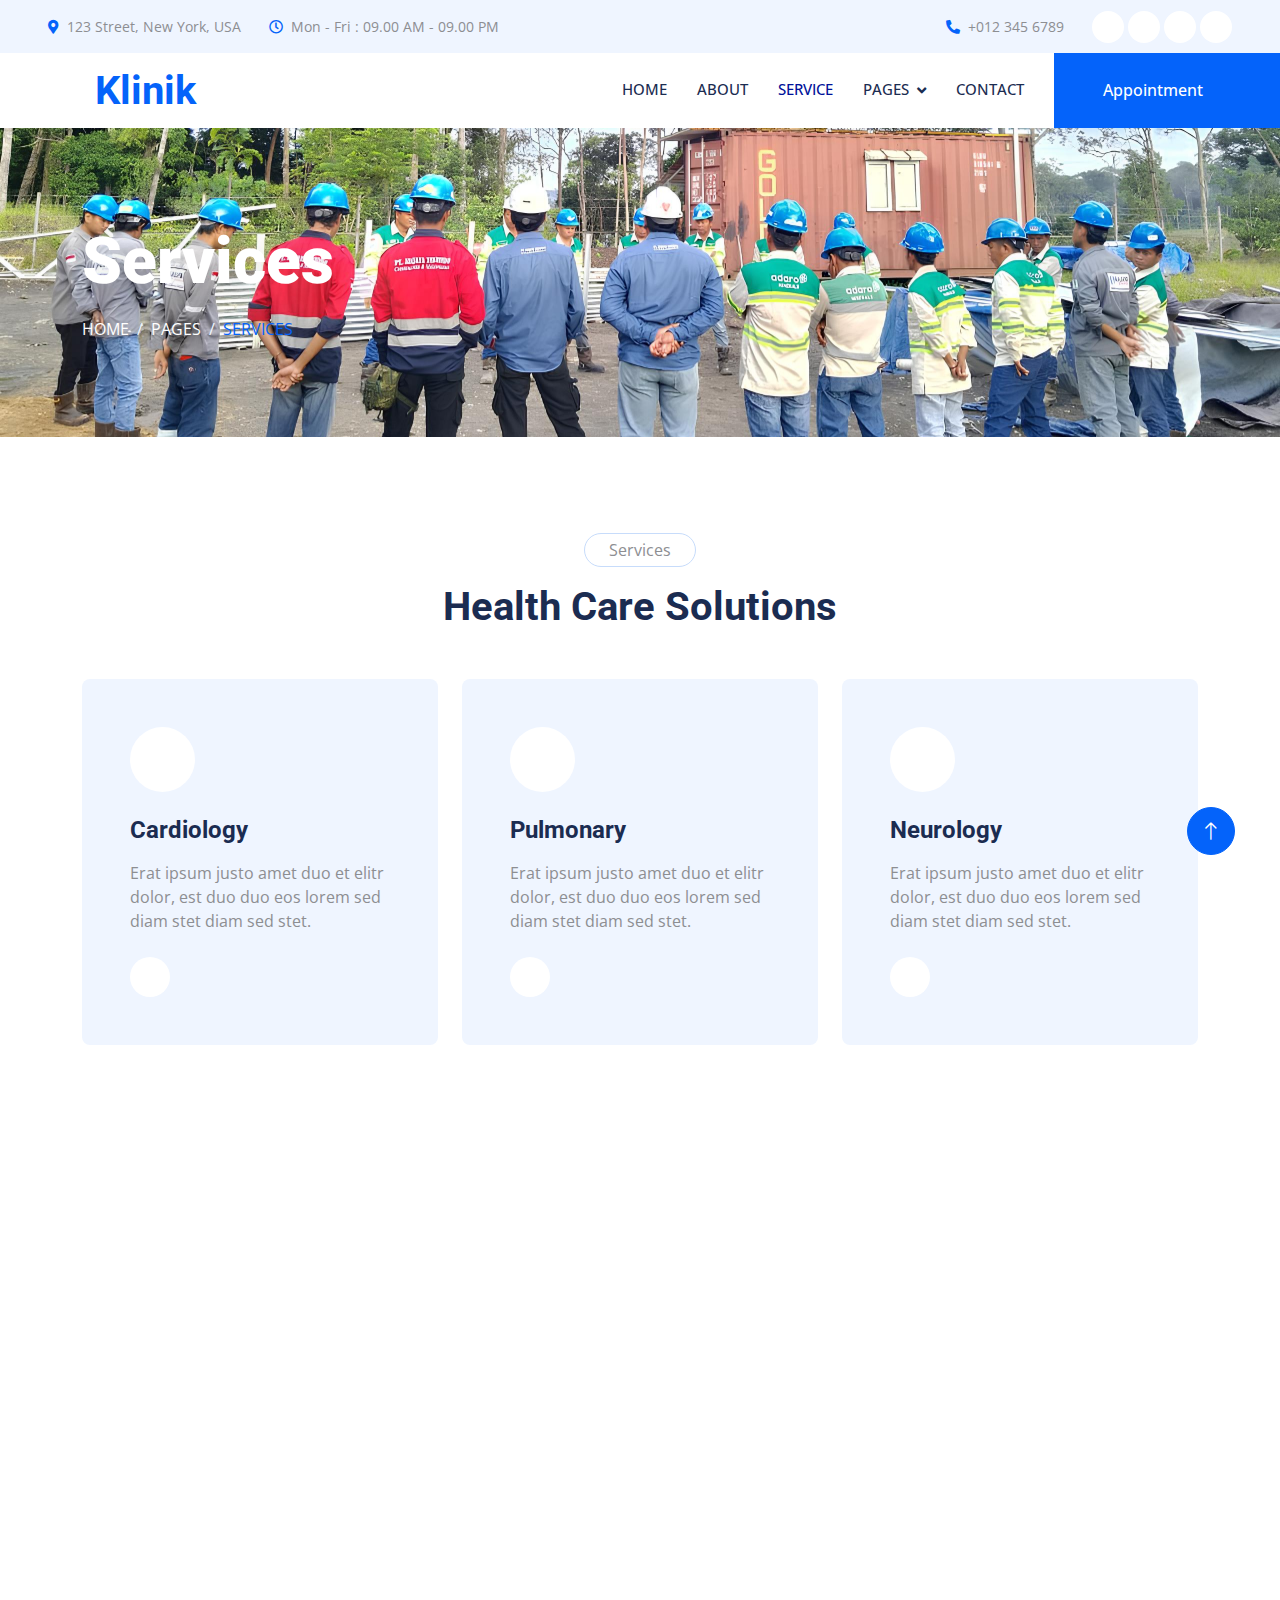
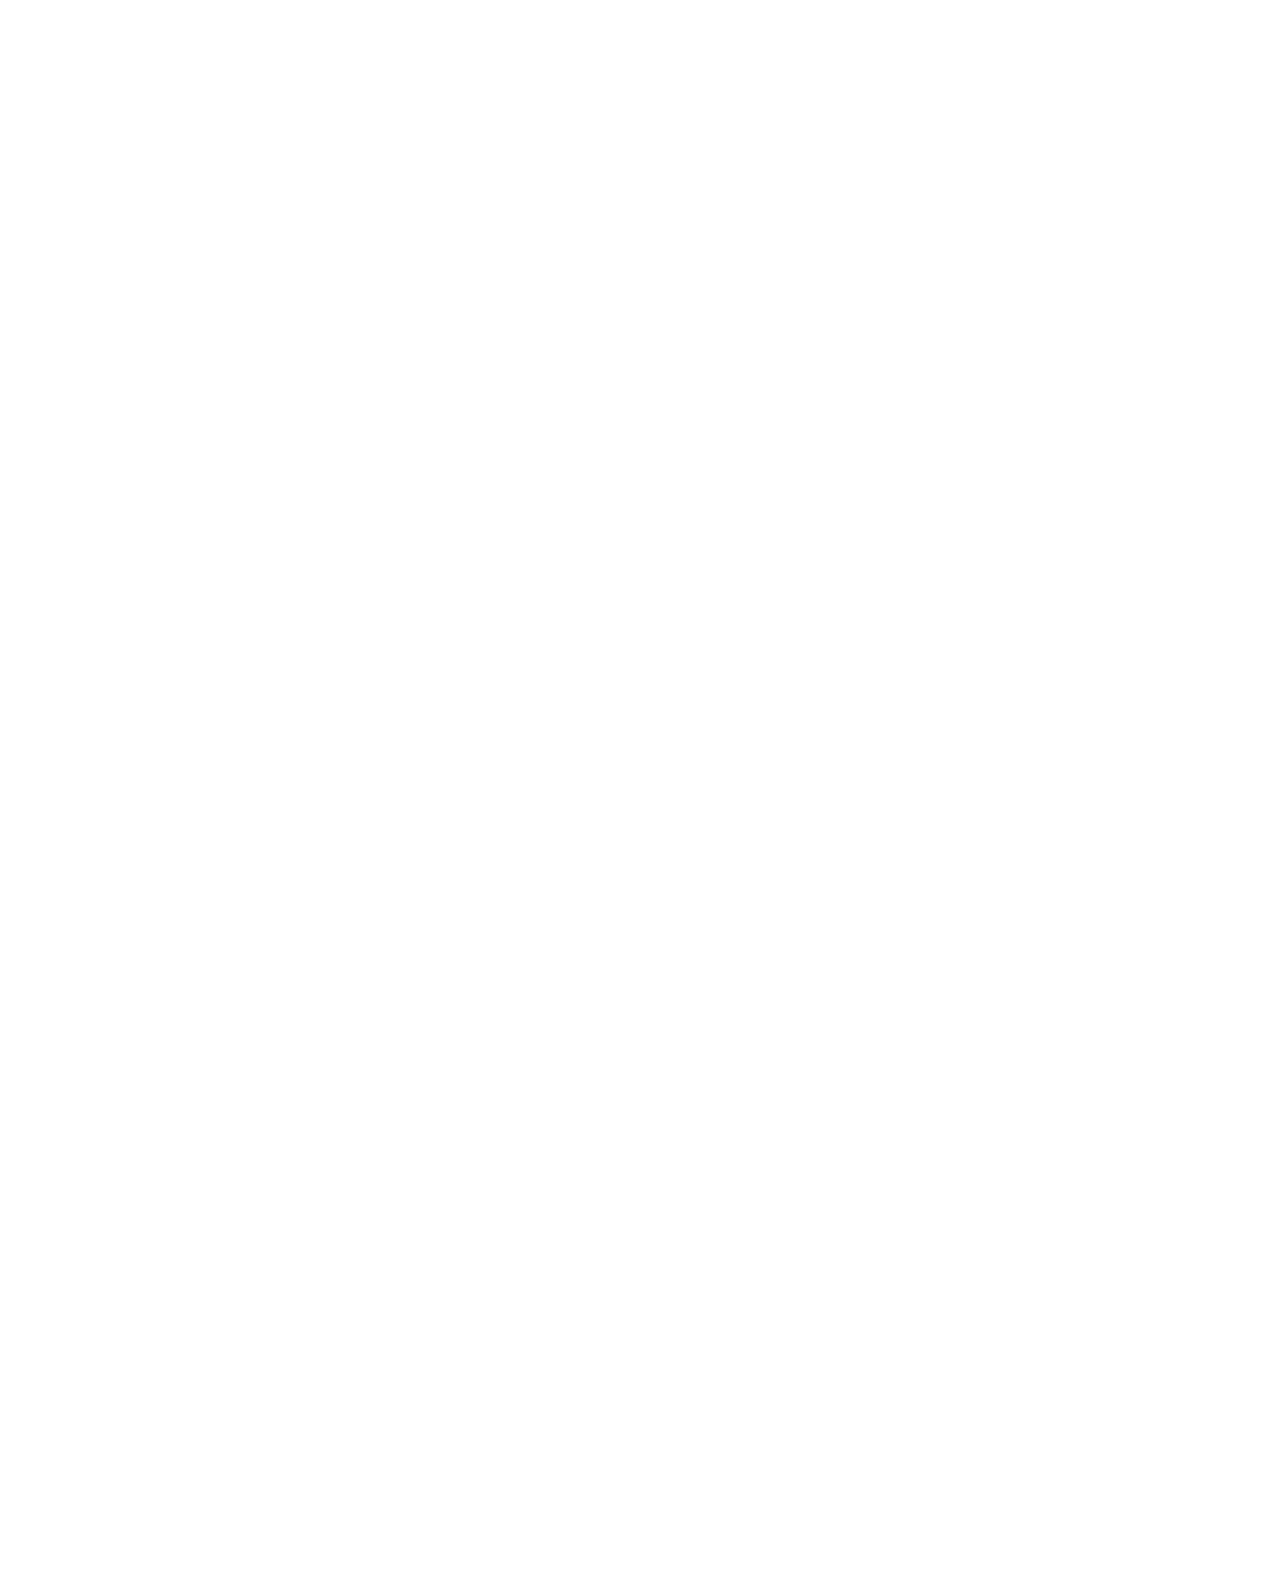
<file: service.html>
<!DOCTYPE html>
<html lang="en">

<head>
    <meta charset="utf-8">
    <title>Klinik - Clinic Website Template</title>
    <meta content="width=device-width, initial-scale=1.0" name="viewport">
    <meta content="" name="keywords">
    <meta content="" name="description">

    <!-- Favicon -->
    <link href="img/favicon.ico" rel="icon">

    <!-- Google Web Fonts -->
    <link rel="preconnect" href="https://fonts.googleapis.com">
    <link rel="preconnect" href="https://fonts.gstatic.com" crossorigin>
    <link href="https://fonts.googleapis.com/css2?family=Open+Sans:wght@400;500&family=Roboto:wght@500;700;900&display=swap" rel="stylesheet"> 

    <!-- Icon Font Stylesheet -->
    <link href="https://cdnjs.cloudflare.com/ajax/libs/font-awesome/5.10.0/css/all.min.css" rel="stylesheet">
    <link href="https://cdn.jsdelivr.net/npm/bootstrap-icons@1.4.1/font/bootstrap-icons.css" rel="stylesheet">

    <!-- Libraries Stylesheet -->
    <link href="lib/animate/animate.min.css" rel="stylesheet">
    <link href="lib/owlcarousel/assets/owl.carousel.min.css" rel="stylesheet">
    <link href="lib/tempusdominus/css/tempusdominus-bootstrap-4.min.css" rel="stylesheet" />

    <!-- Customized Bootstrap Stylesheet -->
    <link href="css/bootstrap.min.css" rel="stylesheet">

    <!-- Template Stylesheet -->
    <link href="css/style.css" rel="stylesheet">
</head>

<body>
    <!-- Spinner Start -->
    <div id="spinner" class="show bg-white position-fixed translate-middle w-100 vh-100 top-50 start-50 d-flex align-items-center justify-content-center">
        <div class="spinner-grow text-primary" style="width: 3rem; height: 3rem;" role="status">
            <span class="sr-only">Loading...</span>
        </div>
    </div>
    <!-- Spinner End -->


    <!-- Topbar Start -->
    <div class="container-fluid bg-light p-0 wow fadeIn" data-wow-delay="0.1s">
        <div class="row gx-0 d-none d-lg-flex">
            <div class="col-lg-7 px-5 text-start">
                <div class="h-100 d-inline-flex align-items-center py-3 me-4">
                    <small class="fa fa-map-marker-alt text-primary me-2"></small>
                    <small>123 Street, New York, USA</small>
                </div>
                <div class="h-100 d-inline-flex align-items-center py-3">
                    <small class="far fa-clock text-primary me-2"></small>
                    <small>Mon - Fri : 09.00 AM - 09.00 PM</small>
                </div>
            </div>
            <div class="col-lg-5 px-5 text-end">
                <div class="h-100 d-inline-flex align-items-center py-3 me-4">
                    <small class="fa fa-phone-alt text-primary me-2"></small>
                    <small>+012 345 6789</small>
                </div>
                <div class="h-100 d-inline-flex align-items-center">
                    <a class="btn btn-sm-square rounded-circle bg-white text-primary me-1" href=""><i class="fab fa-facebook-f"></i></a>
                    <a class="btn btn-sm-square rounded-circle bg-white text-primary me-1" href=""><i class="fab fa-twitter"></i></a>
                    <a class="btn btn-sm-square rounded-circle bg-white text-primary me-1" href=""><i class="fab fa-linkedin-in"></i></a>
                    <a class="btn btn-sm-square rounded-circle bg-white text-primary me-0" href=""><i class="fab fa-instagram"></i></a>
                </div>
            </div>
        </div>
    </div>
    <!-- Topbar End -->


    <!-- Navbar Start -->
    <nav class="navbar navbar-expand-lg bg-white navbar-light sticky-top p-0 wow fadeIn" data-wow-delay="0.1s">
        <a href="index.html" class="navbar-brand d-flex align-items-center px-4 px-lg-5">
            <h1 class="m-0 text-primary"><i class="far fa-hospital me-3"></i>Klinik</h1>
        </a>
        <button type="button" class="navbar-toggler me-4" data-bs-toggle="collapse" data-bs-target="#navbarCollapse">
            <span class="navbar-toggler-icon"></span>
        </button>
        <div class="collapse navbar-collapse" id="navbarCollapse">
            <div class="navbar-nav ms-auto p-4 p-lg-0">
                <a href="index.html" class="nav-item nav-link">Home</a>
                <a href="about.html" class="nav-item nav-link">About</a>
                <a href="service.html" class="nav-item nav-link active">Service</a>
                <div class="nav-item dropdown">
                    <a href="#" class="nav-link dropdown-toggle" data-bs-toggle="dropdown">Pages</a>
                    <div class="dropdown-menu rounded-0 rounded-bottom m-0">
                        <a href="feature.html" class="dropdown-item">Feature</a>
                        <a href="team.html" class="dropdown-item">Our Doctor</a>
                        <a href="appointment.html" class="dropdown-item">Appointment</a>
                        <a href="testimonial.html" class="dropdown-item">Testimonial</a>
                        <a href="404.html" class="dropdown-item">404 Page</a>
                    </div>
                </div>
                <a href="contact.html" class="nav-item nav-link">Contact</a>
            </div>
            <a href="" class="btn btn-primary rounded-0 py-4 px-lg-5 d-none d-lg-block">Appointment<i class="fa fa-arrow-right ms-3"></i></a>
        </div>
    </nav>
    <!-- Navbar End -->


    <!-- Page Header Start -->
    <div class="container-fluid page-header py-5 mb-5 wow fadeIn" data-wow-delay="0.1s">
        <div class="container py-5">
            <h1 class="display-3 text-white mb-3 animated slideInDown">Services</h1>
            <nav aria-label="breadcrumb animated slideInDown">
                <ol class="breadcrumb text-uppercase mb-0">
                    <li class="breadcrumb-item"><a class="text-white" href="#">Home</a></li>
                    <li class="breadcrumb-item"><a class="text-white" href="#">Pages</a></li>
                    <li class="breadcrumb-item text-primary active" aria-current="page">Services</li>
                </ol>
            </nav>
        </div>
    </div>
    <!-- Page Header End -->


    <!-- Service Start -->
    <div class="container-xxl py-5">
        <div class="container">
            <div class="text-center mx-auto mb-5 wow fadeInUp" data-wow-delay="0.1s" style="max-width: 600px;">
                <p class="d-inline-block border rounded-pill py-1 px-4">Services</p>
                <h1>Health Care Solutions</h1>
            </div>
            <div class="row g-4">
                <div class="col-lg-4 col-md-6 wow fadeInUp" data-wow-delay="0.1s">
                    <div class="service-item bg-light rounded h-100 p-5">
                        <div class="d-inline-flex align-items-center justify-content-center bg-white rounded-circle mb-4" style="width: 65px; height: 65px;">
                            <i class="fa fa-heartbeat text-primary fs-4"></i>
                        </div>
                        <h4 class="mb-3">Cardiology</h4>
                        <p class="mb-4">Erat ipsum justo amet duo et elitr dolor, est duo duo eos lorem sed diam stet diam sed stet.</p>
                        <a class="btn" href=""><i class="fa fa-plus text-primary me-3"></i>Read More</a>
                    </div>
                </div>
                <div class="col-lg-4 col-md-6 wow fadeInUp" data-wow-delay="0.3s">
                    <div class="service-item bg-light rounded h-100 p-5">
                        <div class="d-inline-flex align-items-center justify-content-center bg-white rounded-circle mb-4" style="width: 65px; height: 65px;">
                            <i class="fa fa-x-ray text-primary fs-4"></i>
                        </div>
                        <h4 class="mb-3">Pulmonary</h4>
                        <p class="mb-4">Erat ipsum justo amet duo et elitr dolor, est duo duo eos lorem sed diam stet diam sed stet.</p>
                        <a class="btn" href=""><i class="fa fa-plus text-primary me-3"></i>Read More</a>
                    </div>
                </div>
                <div class="col-lg-4 col-md-6 wow fadeInUp" data-wow-delay="0.5s">
                    <div class="service-item bg-light rounded h-100 p-5">
                        <div class="d-inline-flex align-items-center justify-content-center bg-white rounded-circle mb-4" style="width: 65px; height: 65px;">
                            <i class="fa fa-brain text-primary fs-4"></i>
                        </div>
                        <h4 class="mb-3">Neurology</h4>
                        <p class="mb-4">Erat ipsum justo amet duo et elitr dolor, est duo duo eos lorem sed diam stet diam sed stet.</p>
                        <a class="btn" href=""><i class="fa fa-plus text-primary me-3"></i>Read More</a>
                    </div>
                </div>
                <div class="col-lg-4 col-md-6 wow fadeInUp" data-wow-delay="0.1s">
                    <div class="service-item bg-light rounded h-100 p-5">
                        <div class="d-inline-flex align-items-center justify-content-center bg-white rounded-circle mb-4" style="width: 65px; height: 65px;">
                            <i class="fa fa-wheelchair text-primary fs-4"></i>
                        </div>
                        <h4 class="mb-3">Orthopedics</h4>
                        <p class="mb-4">Erat ipsum justo amet duo et elitr dolor, est duo duo eos lorem sed diam stet diam sed stet.</p>
                        <a class="btn" href=""><i class="fa fa-plus text-primary me-3"></i>Read More</a>
                    </div>
                </div>
                <div class="col-lg-4 col-md-6 wow fadeInUp" data-wow-delay="0.3s">
                    <div class="service-item bg-light rounded h-100 p-5">
                        <div class="d-inline-flex align-items-center justify-content-center bg-white rounded-circle mb-4" style="width: 65px; height: 65px;">
                            <i class="fa fa-tooth text-primary fs-4"></i>
                        </div>
                        <h4 class="mb-3">Dental Surgery</h4>
                        <p class="mb-4">Erat ipsum justo amet duo et elitr dolor, est duo duo eos lorem sed diam stet diam sed stet.</p>
                        <a class="btn" href=""><i class="fa fa-plus text-primary me-3"></i>Read More</a>
                    </div>
                </div>
                <div class="col-lg-4 col-md-6 wow fadeInUp" data-wow-delay="0.5s">
                    <div class="service-item bg-light rounded h-100 p-5">
                        <div class="d-inline-flex align-items-center justify-content-center bg-white rounded-circle mb-4" style="width: 65px; height: 65px;">
                            <i class="fa fa-vials text-primary fs-4"></i>
                        </div>
                        <h4 class="mb-3">Laboratory</h4>
                        <p class="mb-4">Erat ipsum justo amet duo et elitr dolor, est duo duo eos lorem sed diam stet diam sed stet.</p>
                        <a class="btn" href=""><i class="fa fa-plus text-primary me-3"></i>Read More</a>
                    </div>
                </div>
            </div>
        </div>
    </div>
    <!-- Service End -->


    <!-- Appointment Start -->
    <div class="container-xxl py-5">
        <div class="container">
            <div class="row g-5">
                <div class="col-lg-6 wow fadeInUp" data-wow-delay="0.1s">
                    <p class="d-inline-block border rounded-pill py-1 px-4">Appointment</p>
                    <h1 class="mb-4">Make An Appointment To Visit Our Doctor</h1>
                    <p class="mb-4">Tempor erat elitr rebum at clita. Diam dolor diam ipsum sit. Aliqu diam amet diam et eos. Clita erat ipsum et lorem et sit, sed stet lorem sit clita duo justo magna dolore erat amet</p>
                    <div class="bg-light rounded d-flex align-items-center p-5 mb-4">
                        <div class="d-flex flex-shrink-0 align-items-center justify-content-center rounded-circle bg-white" style="width: 55px; height: 55px;">
                            <i class="fa fa-phone-alt text-primary"></i>
                        </div>
                        <div class="ms-4">
                            <p class="mb-2">Call Us Now</p>
                            <h5 class="mb-0">+012 345 6789</h5>
                        </div>
                    </div>
                    <div class="bg-light rounded d-flex align-items-center p-5">
                        <div class="d-flex flex-shrink-0 align-items-center justify-content-center rounded-circle bg-white" style="width: 55px; height: 55px;">
                            <i class="fa fa-envelope-open text-primary"></i>
                        </div>
                        <div class="ms-4">
                            <p class="mb-2">Mail Us Now</p>
                            <h5 class="mb-0">info@example.com</h5>
                        </div>
                    </div>
                </div>
                <div class="col-lg-6 wow fadeInUp" data-wow-delay="0.5s">
                    <div class="bg-light rounded h-100 d-flex align-items-center p-5">
                        <form>
                            <div class="row g-3">
                                <div class="col-12 col-sm-6">
                                    <input type="text" class="form-control border-0" placeholder="Your Name" style="height: 55px;">
                                </div>
                                <div class="col-12 col-sm-6">
                                    <input type="email" class="form-control border-0" placeholder="Your Email" style="height: 55px;">
                                </div>
                                <div class="col-12 col-sm-6">
                                    <input type="text" class="form-control border-0" placeholder="Your Mobile" style="height: 55px;">
                                </div>
                                <div class="col-12 col-sm-6">
                                    <select class="form-select border-0" style="height: 55px;">
                                        <option selected>Choose Doctor</option>
                                        <option value="1">Doctor 1</option>
                                        <option value="2">Doctor 2</option>
                                        <option value="3">Doctor 3</option>
                                    </select>
                                </div>
                                <div class="col-12 col-sm-6">
                                    <div class="date" id="date" data-target-input="nearest">
                                        <input type="text"
                                            class="form-control border-0 datetimepicker-input"
                                            placeholder="Choose Date" data-target="#date" data-toggle="datetimepicker" style="height: 55px;">
                                    </div>
                                </div>
                                <div class="col-12 col-sm-6">
                                    <div class="time" id="time" data-target-input="nearest">
                                        <input type="text"
                                            class="form-control border-0 datetimepicker-input"
                                            placeholder="Choose Date" data-target="#time" data-toggle="datetimepicker" style="height: 55px;">
                                    </div>
                                </div>
                                <div class="col-12">
                                    <textarea class="form-control border-0" rows="5" placeholder="Describe your problem"></textarea>
                                </div>
                                <div class="col-12">
                                    <button class="btn btn-primary w-100 py-3" type="submit">Book Appointment</button>
                                </div>
                            </div>
                        </form>
                    </div>
                </div>
            </div>
        </div>
    </div>
    <!-- Appointment End -->


    <!-- Testimonial Start -->
    <div class="container-xxl py-5">
        <div class="container">
            <div class="text-center mx-auto mb-5 wow fadeInUp" data-wow-delay="0.1s" style="max-width: 600px;">
                <p class="d-inline-block border rounded-pill py-1 px-4">Testimonial</p>
                <h1>What Say Our Patients!</h1>
            </div>
            <div class="owl-carousel testimonial-carousel wow fadeInUp" data-wow-delay="0.1s">
                <div class="testimonial-item text-center">
                    <img class="img-fluid bg-light rounded-circle p-2 mx-auto mb-4" src="img/testimonial-1.jpg" style="width: 100px; height: 100px;">
                    <div class="testimonial-text rounded text-center p-4">
                        <p>Clita clita tempor justo dolor ipsum amet kasd amet duo justo duo duo labore sed sed. Magna ut diam sit et amet stet eos sed clita erat magna elitr erat sit sit erat at rebum justo sea clita.</p>
                        <h5 class="mb-1">Patient Name</h5>
                        <span class="fst-italic">Profession</span>
                    </div>
                </div>
                <div class="testimonial-item text-center">
                    <img class="img-fluid bg-light rounded-circle p-2 mx-auto mb-4" src="img/testimonial-2.jpg" style="width: 100px; height: 100px;">
                    <div class="testimonial-text rounded text-center p-4">
                        <p>Clita clita tempor justo dolor ipsum amet kasd amet duo justo duo duo labore sed sed. Magna ut diam sit et amet stet eos sed clita erat magna elitr erat sit sit erat at rebum justo sea clita.</p>
                        <h5 class="mb-1">Patient Name</h5>
                        <span class="fst-italic">Profession</span>
                    </div>
                </div>
                <div class="testimonial-item text-center">
                    <img class="img-fluid bg-light rounded-circle p-2 mx-auto mb-4" src="img/testimonial-3.jpg" style="width: 100px; height: 100px;">
                    <div class="testimonial-text rounded text-center p-4">
                        <p>Clita clita tempor justo dolor ipsum amet kasd amet duo justo duo duo labore sed sed. Magna ut diam sit et amet stet eos sed clita erat magna elitr erat sit sit erat at rebum justo sea clita.</p>
                        <h5 class="mb-1">Patient Name</h5>
                        <span class="fst-italic">Profession</span>
                    </div>
                </div>
            </div>
        </div>
    </div>
    <!-- Testimonial End -->
        

    <!-- Footer Start -->
    <div class="container-fluid bg-dark text-light footer mt-5 pt-5 wow fadeIn" data-wow-delay="0.1s">
        <div class="container py-5">
            <div class="row g-5">
                <div class="col-lg-3 col-md-6">
                    <h5 class="text-light mb-4">Address</h5>
                    <p class="mb-2"><i class="fa fa-map-marker-alt me-3"></i>123 Street, New York, USA</p>
                    <p class="mb-2"><i class="fa fa-phone-alt me-3"></i>+012 345 67890</p>
                    <p class="mb-2"><i class="fa fa-envelope me-3"></i>info@example.com</p>
                    <div class="d-flex pt-2">
                        <a class="btn btn-outline-light btn-social rounded-circle" href=""><i class="fab fa-twitter"></i></a>
                        <a class="btn btn-outline-light btn-social rounded-circle" href=""><i class="fab fa-facebook-f"></i></a>
                        <a class="btn btn-outline-light btn-social rounded-circle" href=""><i class="fab fa-youtube"></i></a>
                        <a class="btn btn-outline-light btn-social rounded-circle" href=""><i class="fab fa-linkedin-in"></i></a>
                    </div>
                </div>
                <div class="col-lg-3 col-md-6">
                    <h5 class="text-light mb-4">Services</h5>
                    <a class="btn btn-link" href="">Cardiology</a>
                    <a class="btn btn-link" href="">Pulmonary</a>
                    <a class="btn btn-link" href="">Neurology</a>
                    <a class="btn btn-link" href="">Orthopedics</a>
                    <a class="btn btn-link" href="">Laboratory</a>
                </div>
                <div class="col-lg-3 col-md-6">
                    <h5 class="text-light mb-4">Quick Links</h5>
                    <a class="btn btn-link" href="">About Us</a>
                    <a class="btn btn-link" href="">Contact Us</a>
                    <a class="btn btn-link" href="">Our Services</a>
                    <a class="btn btn-link" href="">Terms & Condition</a>
                    <a class="btn btn-link" href="">Support</a>
                </div>
                <div class="col-lg-3 col-md-6">
                    <h5 class="text-light mb-4">Newsletter</h5>
                    <p>Dolor amet sit justo amet elitr clita ipsum elitr est.</p>
                    <div class="position-relative mx-auto" style="max-width: 400px;">
                        <input class="form-control border-0 w-100 py-3 ps-4 pe-5" type="text" placeholder="Your email">
                        <button type="button" class="btn btn-primary py-2 position-absolute top-0 end-0 mt-2 me-2">SignUp</button>
                    </div>
                </div>
            </div>
        </div>
        <div class="container">
            <div class="copyright">
                <div class="row">
                    <div class="col-md-6 text-center text-md-start mb-3 mb-md-0">
                        &copy; <a class="border-bottom" href="#">Your Site Name</a>, All Right Reserved.
                    </div>
                    <div class="col-md-6 text-center text-md-end">
                        <!--/*** This template is free as long as you keep the footer author’s credit link/attribution link/backlink. If you'd like to use the template without the footer author’s credit link/attribution link/backlink, you can purchase the Credit Removal License from "https://htmlcodex.com/credit-removal". Thank you for your support. ***/-->
                        Designed By <a class="border-bottom" href="https://htmlcodex.com">HTML Codex</a>
                    </div>
                </div>
            </div>
        </div>
    </div>
    <!-- Footer End -->


    <!-- Back to Top -->
    <a href="#" class="btn btn-lg btn-primary btn-lg-square rounded-circle back-to-top"><i class="bi bi-arrow-up"></i></a>


    <!-- JavaScript Libraries -->
    <script src="https://code.jquery.com/jquery-3.4.1.min.js"></script>
    <script src="https://cdn.jsdelivr.net/npm/bootstrap@5.0.0/dist/js/bootstrap.bundle.min.js"></script>
    <script src="lib/wow/wow.min.js"></script>
    <script src="lib/easing/easing.min.js"></script>
    <script src="lib/waypoints/waypoints.min.js"></script>
    <script src="lib/counterup/counterup.min.js"></script>
    <script src="lib/owlcarousel/owl.carousel.min.js"></script>
    <script src="lib/tempusdominus/js/moment.min.js"></script>
    <script src="lib/tempusdominus/js/moment-timezone.min.js"></script>
    <script src="lib/tempusdominus/js/tempusdominus-bootstrap-4.min.js"></script>

    <!-- Template Javascript -->
    <script src="js/main.js"></script>
</body>

</html>
</file>
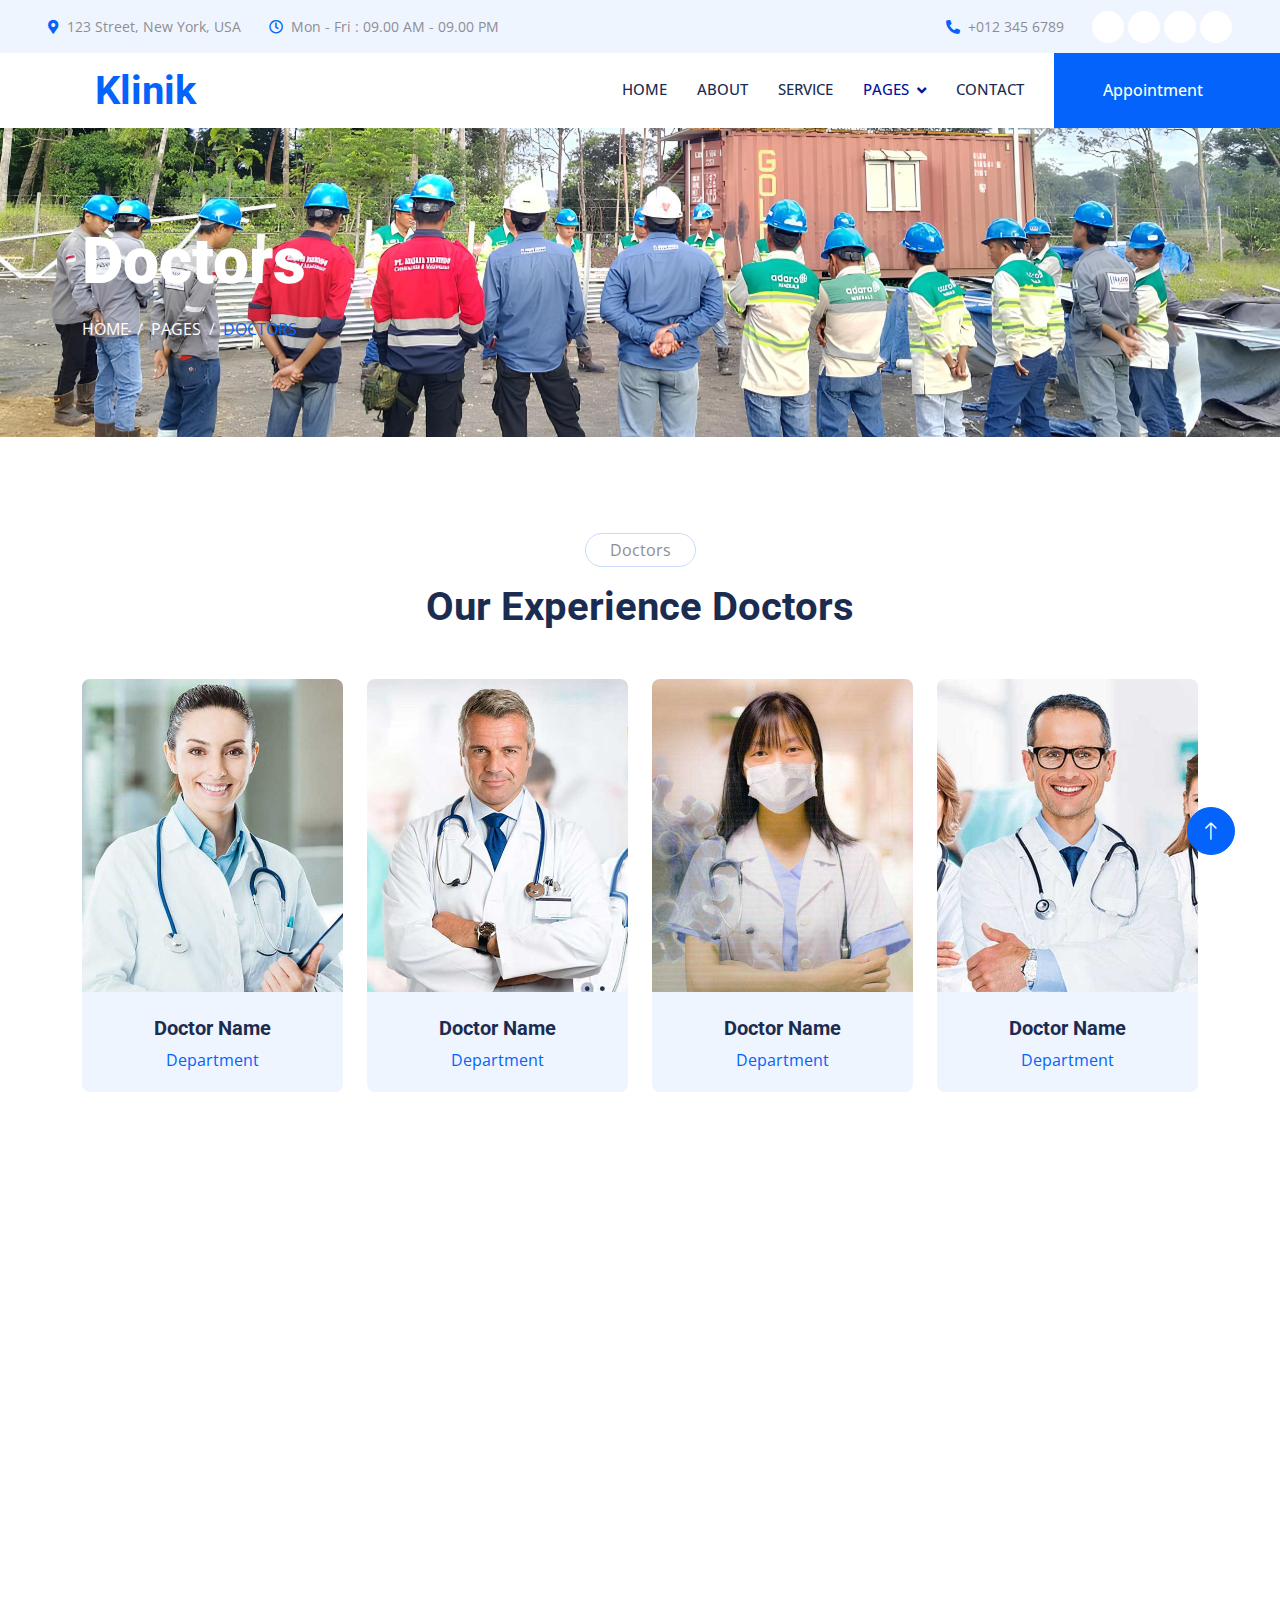
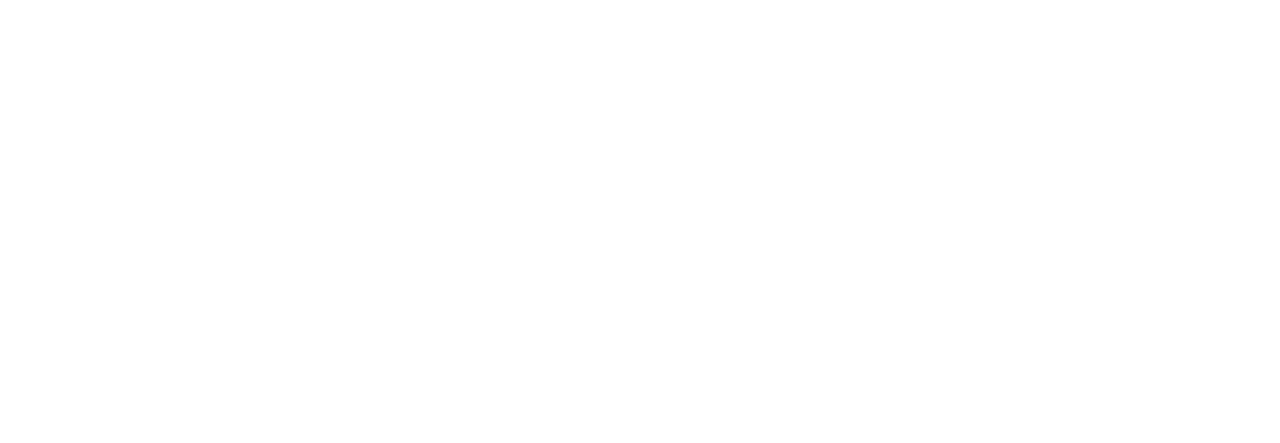
<file: team.html>
<!DOCTYPE html>
<html lang="en">

<head>
    <meta charset="utf-8">
    <title>Klinik - Clinic Website Template</title>
    <meta content="width=device-width, initial-scale=1.0" name="viewport">
    <meta content="" name="keywords">
    <meta content="" name="description">

    <!-- Favicon -->
    <link href="img/favicon.ico" rel="icon">

    <!-- Google Web Fonts -->
    <link rel="preconnect" href="https://fonts.googleapis.com">
    <link rel="preconnect" href="https://fonts.gstatic.com" crossorigin>
    <link href="https://fonts.googleapis.com/css2?family=Open+Sans:wght@400;500&family=Roboto:wght@500;700;900&display=swap" rel="stylesheet"> 

    <!-- Icon Font Stylesheet -->
    <link href="https://cdnjs.cloudflare.com/ajax/libs/font-awesome/5.10.0/css/all.min.css" rel="stylesheet">
    <link href="https://cdn.jsdelivr.net/npm/bootstrap-icons@1.4.1/font/bootstrap-icons.css" rel="stylesheet">

    <!-- Libraries Stylesheet -->
    <link href="lib/animate/animate.min.css" rel="stylesheet">
    <link href="lib/owlcarousel/assets/owl.carousel.min.css" rel="stylesheet">
    <link href="lib/tempusdominus/css/tempusdominus-bootstrap-4.min.css" rel="stylesheet" />

    <!-- Customized Bootstrap Stylesheet -->
    <link href="css/bootstrap.min.css" rel="stylesheet">

    <!-- Template Stylesheet -->
    <link href="css/style.css" rel="stylesheet">
</head>

<body>
    <!-- Spinner Start -->
    <div id="spinner" class="show bg-white position-fixed translate-middle w-100 vh-100 top-50 start-50 d-flex align-items-center justify-content-center">
        <div class="spinner-grow text-primary" style="width: 3rem; height: 3rem;" role="status">
            <span class="sr-only">Loading...</span>
        </div>
    </div>
    <!-- Spinner End -->


    <!-- Topbar Start -->
    <div class="container-fluid bg-light p-0 wow fadeIn" data-wow-delay="0.1s">
        <div class="row gx-0 d-none d-lg-flex">
            <div class="col-lg-7 px-5 text-start">
                <div class="h-100 d-inline-flex align-items-center py-3 me-4">
                    <small class="fa fa-map-marker-alt text-primary me-2"></small>
                    <small>123 Street, New York, USA</small>
                </div>
                <div class="h-100 d-inline-flex align-items-center py-3">
                    <small class="far fa-clock text-primary me-2"></small>
                    <small>Mon - Fri : 09.00 AM - 09.00 PM</small>
                </div>
            </div>
            <div class="col-lg-5 px-5 text-end">
                <div class="h-100 d-inline-flex align-items-center py-3 me-4">
                    <small class="fa fa-phone-alt text-primary me-2"></small>
                    <small>+012 345 6789</small>
                </div>
                <div class="h-100 d-inline-flex align-items-center">
                    <a class="btn btn-sm-square rounded-circle bg-white text-primary me-1" href=""><i class="fab fa-facebook-f"></i></a>
                    <a class="btn btn-sm-square rounded-circle bg-white text-primary me-1" href=""><i class="fab fa-twitter"></i></a>
                    <a class="btn btn-sm-square rounded-circle bg-white text-primary me-1" href=""><i class="fab fa-linkedin-in"></i></a>
                    <a class="btn btn-sm-square rounded-circle bg-white text-primary me-0" href=""><i class="fab fa-instagram"></i></a>
                </div>
            </div>
        </div>
    </div>
    <!-- Topbar End -->


    <!-- Navbar Start -->
    <nav class="navbar navbar-expand-lg bg-white navbar-light sticky-top p-0 wow fadeIn" data-wow-delay="0.1s">
        <a href="index.html" class="navbar-brand d-flex align-items-center px-4 px-lg-5">
            <h1 class="m-0 text-primary"><i class="far fa-hospital me-3"></i>Klinik</h1>
        </a>
        <button type="button" class="navbar-toggler me-4" data-bs-toggle="collapse" data-bs-target="#navbarCollapse">
            <span class="navbar-toggler-icon"></span>
        </button>
        <div class="collapse navbar-collapse" id="navbarCollapse">
            <div class="navbar-nav ms-auto p-4 p-lg-0">
                <a href="index.html" class="nav-item nav-link">Home</a>
                <a href="about.html" class="nav-item nav-link">About</a>
                <a href="service.html" class="nav-item nav-link">Service</a>
                <div class="nav-item dropdown">
                    <a href="#" class="nav-link dropdown-toggle active" data-bs-toggle="dropdown">Pages</a>
                    <div class="dropdown-menu rounded-0 rounded-bottom m-0">
                        <a href="feature.html" class="dropdown-item">Feature</a>
                        <a href="team.html" class="dropdown-item active">Our Doctor</a>
                        <a href="appointment.html" class="dropdown-item">Appointment</a>
                        <a href="testimonial.html" class="dropdown-item">Testimonial</a>
                        <a href="404.html" class="dropdown-item">404 Page</a>
                    </div>
                </div>
                <a href="contact.html" class="nav-item nav-link">Contact</a>
            </div>
            <a href="" class="btn btn-primary rounded-0 py-4 px-lg-5 d-none d-lg-block">Appointment<i class="fa fa-arrow-right ms-3"></i></a>
        </div>
    </nav>
    <!-- Navbar End -->


    <!-- Page Header Start -->
    <div class="container-fluid page-header py-5 mb-5 wow fadeIn" data-wow-delay="0.1s">
        <div class="container py-5">
            <h1 class="display-3 text-white mb-3 animated slideInDown">Doctors</h1>
            <nav aria-label="breadcrumb animated slideInDown">
                <ol class="breadcrumb text-uppercase mb-0">
                    <li class="breadcrumb-item"><a class="text-white" href="#">Home</a></li>
                    <li class="breadcrumb-item"><a class="text-white" href="#">Pages</a></li>
                    <li class="breadcrumb-item text-primary active" aria-current="page">Doctors</li>
                </ol>
            </nav>
        </div>
    </div>
    <!-- Page Header End -->


    <!-- Team Start -->
    <div class="container-xxl py-5">
        <div class="container">
            <div class="text-center mx-auto mb-5 wow fadeInUp" data-wow-delay="0.1s" style="max-width: 600px;">
                <p class="d-inline-block border rounded-pill py-1 px-4">Doctors</p>
                <h1>Our Experience Doctors</h1>
            </div>
            <div class="row g-4">
                <div class="col-lg-3 col-md-6 wow fadeInUp" data-wow-delay="0.1s">
                    <div class="team-item position-relative rounded overflow-hidden">
                        <div class="overflow-hidden">
                            <img class="img-fluid" src="img/team-1.jpg" alt="">
                        </div>
                        <div class="team-text bg-light text-center p-4">
                            <h5>Doctor Name</h5>
                            <p class="text-primary">Department</p>
                            <div class="team-social text-center">
                                <a class="btn btn-square" href=""><i class="fab fa-facebook-f"></i></a>
                                <a class="btn btn-square" href=""><i class="fab fa-twitter"></i></a>
                                <a class="btn btn-square" href=""><i class="fab fa-instagram"></i></a>
                            </div>
                        </div>
                    </div>
                </div>
                <div class="col-lg-3 col-md-6 wow fadeInUp" data-wow-delay="0.3s">
                    <div class="team-item position-relative rounded overflow-hidden">
                        <div class="overflow-hidden">
                            <img class="img-fluid" src="img/team-2.jpg" alt="">
                        </div>
                        <div class="team-text bg-light text-center p-4">
                            <h5>Doctor Name</h5>
                            <p class="text-primary">Department</p>
                            <div class="team-social text-center">
                                <a class="btn btn-square" href=""><i class="fab fa-facebook-f"></i></a>
                                <a class="btn btn-square" href=""><i class="fab fa-twitter"></i></a>
                                <a class="btn btn-square" href=""><i class="fab fa-instagram"></i></a>
                            </div>
                        </div>
                    </div>
                </div>
                <div class="col-lg-3 col-md-6 wow fadeInUp" data-wow-delay="0.5s">
                    <div class="team-item position-relative rounded overflow-hidden">
                        <div class="overflow-hidden">
                            <img class="img-fluid" src="img/team-3.jpg" alt="">
                        </div>
                        <div class="team-text bg-light text-center p-4">
                            <h5>Doctor Name</h5>
                            <p class="text-primary">Department</p>
                            <div class="team-social text-center">
                                <a class="btn btn-square" href=""><i class="fab fa-facebook-f"></i></a>
                                <a class="btn btn-square" href=""><i class="fab fa-twitter"></i></a>
                                <a class="btn btn-square" href=""><i class="fab fa-instagram"></i></a>
                            </div>
                        </div>
                    </div>
                </div>
                <div class="col-lg-3 col-md-6 wow fadeInUp" data-wow-delay="0.7s">
                    <div class="team-item position-relative rounded overflow-hidden">
                        <div class="overflow-hidden">
                            <img class="img-fluid" src="img/team-4.jpg" alt="">
                        </div>
                        <div class="team-text bg-light text-center p-4">
                            <h5>Doctor Name</h5>
                            <p class="text-primary">Department</p>
                            <div class="team-social text-center">
                                <a class="btn btn-square" href=""><i class="fab fa-facebook-f"></i></a>
                                <a class="btn btn-square" href=""><i class="fab fa-twitter"></i></a>
                                <a class="btn btn-square" href=""><i class="fab fa-instagram"></i></a>
                            </div>
                        </div>
                    </div>
                </div>
                <div class="col-lg-3 col-md-6 wow fadeInUp" data-wow-delay="0.1s">
                    <div class="team-item position-relative rounded overflow-hidden">
                        <div class="overflow-hidden">
                            <img class="img-fluid" src="img/team-2.jpg" alt="">
                        </div>
                        <div class="team-text bg-light text-center p-4">
                            <h5>Doctor Name</h5>
                            <p class="text-primary">Department</p>
                            <div class="team-social text-center">
                                <a class="btn btn-square" href=""><i class="fab fa-facebook-f"></i></a>
                                <a class="btn btn-square" href=""><i class="fab fa-twitter"></i></a>
                                <a class="btn btn-square" href=""><i class="fab fa-instagram"></i></a>
                            </div>
                        </div>
                    </div>
                </div>
                <div class="col-lg-3 col-md-6 wow fadeInUp" data-wow-delay="0.3s">
                    <div class="team-item position-relative rounded overflow-hidden">
                        <div class="overflow-hidden">
                            <img class="img-fluid" src="img/team-3.jpg" alt="">
                        </div>
                        <div class="team-text bg-light text-center p-4">
                            <h5>Doctor Name</h5>
                            <p class="text-primary">Department</p>
                            <div class="team-social text-center">
                                <a class="btn btn-square" href=""><i class="fab fa-facebook-f"></i></a>
                                <a class="btn btn-square" href=""><i class="fab fa-twitter"></i></a>
                                <a class="btn btn-square" href=""><i class="fab fa-instagram"></i></a>
                            </div>
                        </div>
                    </div>
                </div>
                <div class="col-lg-3 col-md-6 wow fadeInUp" data-wow-delay="0.5s">
                    <div class="team-item position-relative rounded overflow-hidden">
                        <div class="overflow-hidden">
                            <img class="img-fluid" src="img/team-4.jpg" alt="">
                        </div>
                        <div class="team-text bg-light text-center p-4">
                            <h5>Doctor Name</h5>
                            <p class="text-primary">Department</p>
                            <div class="team-social text-center">
                                <a class="btn btn-square" href=""><i class="fab fa-facebook-f"></i></a>
                                <a class="btn btn-square" href=""><i class="fab fa-twitter"></i></a>
                                <a class="btn btn-square" href=""><i class="fab fa-instagram"></i></a>
                            </div>
                        </div>
                    </div>
                </div>
                <div class="col-lg-3 col-md-6 wow fadeInUp" data-wow-delay="0.7s">
                    <div class="team-item position-relative rounded overflow-hidden">
                        <div class="overflow-hidden">
                            <img class="img-fluid" src="img/team-1.jpg" alt="">
                        </div>
                        <div class="team-text bg-light text-center p-4">
                            <h5>Doctor Name</h5>
                            <p class="text-primary">Department</p>
                            <div class="team-social text-center">
                                <a class="btn btn-square" href=""><i class="fab fa-facebook-f"></i></a>
                                <a class="btn btn-square" href=""><i class="fab fa-twitter"></i></a>
                                <a class="btn btn-square" href=""><i class="fab fa-instagram"></i></a>
                            </div>
                        </div>
                    </div>
                </div>
            </div>
        </div>
    </div>
    <!-- Team End -->
        

    <!-- Footer Start -->
    <div class="container-fluid bg-dark text-light footer mt-5 pt-5 wow fadeIn" data-wow-delay="0.1s">
        <div class="container py-5">
            <div class="row g-5">
                <div class="col-lg-3 col-md-6">
                    <h5 class="text-light mb-4">Address</h5>
                    <p class="mb-2"><i class="fa fa-map-marker-alt me-3"></i>123 Street, New York, USA</p>
                    <p class="mb-2"><i class="fa fa-phone-alt me-3"></i>+012 345 67890</p>
                    <p class="mb-2"><i class="fa fa-envelope me-3"></i>info@example.com</p>
                    <div class="d-flex pt-2">
                        <a class="btn btn-outline-light btn-social rounded-circle" href=""><i class="fab fa-twitter"></i></a>
                        <a class="btn btn-outline-light btn-social rounded-circle" href=""><i class="fab fa-facebook-f"></i></a>
                        <a class="btn btn-outline-light btn-social rounded-circle" href=""><i class="fab fa-youtube"></i></a>
                        <a class="btn btn-outline-light btn-social rounded-circle" href=""><i class="fab fa-linkedin-in"></i></a>
                    </div>
                </div>
                <div class="col-lg-3 col-md-6">
                    <h5 class="text-light mb-4">Services</h5>
                    <a class="btn btn-link" href="">Cardiology</a>
                    <a class="btn btn-link" href="">Pulmonary</a>
                    <a class="btn btn-link" href="">Neurology</a>
                    <a class="btn btn-link" href="">Orthopedics</a>
                    <a class="btn btn-link" href="">Laboratory</a>
                </div>
                <div class="col-lg-3 col-md-6">
                    <h5 class="text-light mb-4">Quick Links</h5>
                    <a class="btn btn-link" href="">About Us</a>
                    <a class="btn btn-link" href="">Contact Us</a>
                    <a class="btn btn-link" href="">Our Services</a>
                    <a class="btn btn-link" href="">Terms & Condition</a>
                    <a class="btn btn-link" href="">Support</a>
                </div>
                <div class="col-lg-3 col-md-6">
                    <h5 class="text-light mb-4">Newsletter</h5>
                    <p>Dolor amet sit justo amet elitr clita ipsum elitr est.</p>
                    <div class="position-relative mx-auto" style="max-width: 400px;">
                        <input class="form-control border-0 w-100 py-3 ps-4 pe-5" type="text" placeholder="Your email">
                        <button type="button" class="btn btn-primary py-2 position-absolute top-0 end-0 mt-2 me-2">SignUp</button>
                    </div>
                </div>
            </div>
        </div>
        <div class="container">
            <div class="copyright">
                <div class="row">
                    <div class="col-md-6 text-center text-md-start mb-3 mb-md-0">
                        &copy; <a class="border-bottom" href="#">Your Site Name</a>, All Right Reserved.
                    </div>
                    <div class="col-md-6 text-center text-md-end">
                        <!--/*** This template is free as long as you keep the footer author’s credit link/attribution link/backlink. If you'd like to use the template without the footer author’s credit link/attribution link/backlink, you can purchase the Credit Removal License from "https://htmlcodex.com/credit-removal". Thank you for your support. ***/-->
                        Designed By <a class="border-bottom" href="https://htmlcodex.com">HTML Codex</a>
                    </div>
                </div>
            </div>
        </div>
    </div>
    <!-- Footer End -->


    <!-- Back to Top -->
    <a href="#" class="btn btn-lg btn-primary btn-lg-square rounded-circle back-to-top"><i class="bi bi-arrow-up"></i></a>


    <!-- JavaScript Libraries -->
    <script src="https://code.jquery.com/jquery-3.4.1.min.js"></script>
    <script src="https://cdn.jsdelivr.net/npm/bootstrap@5.0.0/dist/js/bootstrap.bundle.min.js"></script>
    <script src="lib/wow/wow.min.js"></script>
    <script src="lib/easing/easing.min.js"></script>
    <script src="lib/waypoints/waypoints.min.js"></script>
    <script src="lib/counterup/counterup.min.js"></script>
    <script src="lib/owlcarousel/owl.carousel.min.js"></script>
    <script src="lib/tempusdominus/js/moment.min.js"></script>
    <script src="lib/tempusdominus/js/moment-timezone.min.js"></script>
    <script src="lib/tempusdominus/js/tempusdominus-bootstrap-4.min.js"></script>

    <!-- Template Javascript -->
    <script src="js/main.js"></script>
</body>

</html>
</file>
<file: css/style.css>
/********** Template CSS **********/
:root {
    --primary: #00129a;
    --light: #EFF5FF;
    --dark: #1B2C51;
}
#kepala{
    background-color: #0357dd;
    border-radius: 5px;
    padding: 13px;
    block-size: fit-content;
    text-align: center;
}
#client .p{
    color: white;

}
#headvh{
    width: 20vh;
}
.slider{
    height: 250px;
    margin: auto;
    position: relative;
    width: 90%;
    display: grid;
    place-items: center;
    overflow: hidden;
}

.slide-track{
    display: flex;
    width: calc(250px*18);
    animation: scroll 40s linear infinite;
}

.slide{
    height: 200px;
    width: 250px;
    display: flex;
    align-items: center;
    padding: 15px;
}
img {
    width:100%;
}

.slider::before,
.slider::after{
    background: linear-gradient(to right, rgba(255,255,255,1)0%,rgba(255,255,255,0)100%);
    content: '';
    height: 100%;
    position: absolute;
    width: 15%;
    z-index: 2;

}

.slider::before{
    left: 0;
    top:0;

}
.slider::after{
    right: 0;
    top: 0;
    transform: rotateZ(180deg);
}
@keyframes scroll{
    0%{
        transform: translateX(0);
    }
    100%{
        transform: translateX(calc(-250px*9));
    }
}
body i {
    font-family:'FontAwesome'!important;
}

.fw-medium {
    font-weight: 500 !important;
}

.fw-bold {
    font-weight: 700 !important;
}

.fw-black {
    font-weight: 900 !important;
}

.back-to-top {
    position: fixed;
    display: none;
    right: 45px;
    bottom: 45px;
    z-index: 99;
}


/*** Spinner ***/
#spinner {
    opacity: 0;
    visibility: hidden;
    transition: opacity .5s ease-out, visibility 0s linear .5s;
    z-index: 99999;
}

#spinner.show {
    transition: opacity .5s ease-out, visibility 0s linear 0s;
    visibility: visible;
    opacity: 1;
}


/*** Button ***/
.btn {
    font-weight: 500;
    transition: .5s;
}

.btn.btn-primary,
.btn.btn-secondary {
    color: #FFFFFF;
}

.btn-square {
    width: 38px;
    height: 38px;
}

.btn-sm-square {
    width: 32px;
    height: 32px;
}

.btn-lg-square {
    width: 48px;
    height: 48px;
}

.btn-square,
.btn-sm-square,
.btn-lg-square {
    padding: 0;
    display: flex;
    align-items: center;
    justify-content: center;
    font-weight: normal;
}

.logo{
    width: 50px;
    height: 50px;  
    padding-bottom: 5px;
    padding-left: 5px;
    padding-right: 5px; 
}
/*** Navbar ***/
.navbar .dropdown-toggle::after {
    border: none;
    content: "\f107";
    font-family: "Font Awesome 5 Free";
    font-weight: 900;
    vertical-align: middle;
    margin-left: 8px;
}

.navbar .navbar-nav .nav-link {
    margin-right: 30px;
    padding: 25px 0;
    color: #FFFFFF;
    font-size: 15px;
    font-weight: 500;
    text-transform: uppercase;
    outline: none;
}

.navbar .navbar-nav .nav-link:hover,
.navbar .navbar-nav .nav-link.active {
    color: var(--primary);
}

@media (max-width: 991.98px) {
    .navbar .navbar-nav .nav-link  {
        margin-right: 0;
        padding: 10px 0;
    }

    .navbar .navbar-nav {
        border-top: 1px solid #EEEEEE;
    }
}

.navbar .navbar-brand,
.navbar a.btn {
    height: 75px;
}

.navbar .navbar-nav .nav-link {
    color: var(--dark);
    font-weight: 500;
}

.navbar.sticky-top {
    top: -100px;
    transition: .5s;
}

@media (min-width: 992px) {
    .navbar .nav-item .dropdown-menu {
        display: block;
        border: none;
        margin-top: 0;
        top: 150%;
        opacity: 0;
        visibility: hidden;
        transition: .5s;
    }

    .navbar .nav-item:hover .dropdown-menu {
        top: 100%;
        visibility: visible;
        transition: .5s;
        opacity: 1;
    }
}


/*** Header ***/
.header-carousel .owl-carousel-text {
    position: absolute;
    width: 100%;
    height: 100%;
    padding: 3rem;
    top: 0;
    left: 0;
    display: flex;
    align-items: center;
    justify-content: center;
    text-shadow: 0 0 30px rgba(0, 0, 0, .1);
}
.header-carousel .header-carousel{
    object-fit: contain;
}
.header-carousel .owl-nav {
    position: absolute;
    width: 200px;
    height: 45px;
    bottom: 30px;
    left: 50%;
    transform: translateX(-50%);
    display: flex;
    justify-content: space-between;

}

.header-carousel .owl-nav .owl-prev,
.header-carousel .owl-nav .owl-next {
    width: 45px;
    height: 45px;
    display: flex;
    align-items: center;
    justify-content: center;
    color: #FFFFFF;
    background: transparent;
    border: 1px solid #FFFFFF;
    border-radius: 45px;
    font-size: 22px;
    transition: .5s;
}

.header-carousel .owl-nav .owl-prev:hover,
.header-carousel .owl-nav .owl-next:hover {
    background: var(--primary);
    border-color: var(--primary);
}

.header-carousel .owl-dots {
    position: absolute;
    height: 45px;
    bottom: 30px;
    left: 50%;
    transform: translateX(-50%);
    display: flex;
    align-items: center;
    justify-content: center;
}

.header-carousel .owl-dot {
    position: relative;
    display: inline-block;
    margin: 0 5px;
    width: 15px;
    height: 15px;
    background: transparent;
    border: 1px solid #FFFFFF;
    border-radius: 15px;
    transition: .5s;
}

.header-carousel .owl-dot::after {
    position: absolute;
    content: "";
    width: 5px;
    height: 5px;
    top: 4px;
    left: 4px;
    background: #FFFFFF;
    border-radius: 5px;
}

.header-carousel .owl-dot.active {
    background: var(--primary);
    border-color: var(--primary);
}

.page-header {
    background: url(../img/header-page.jpg) top center no-repeat;
    background-size: cover;
    text-shadow: 0 0 30px rgba(0, 0, 0, .1);
}

.breadcrumb-item + .breadcrumb-item::before {
    color: var(--light);
}


/*** Service ***/
.service-item {
    transition: .5s;
}

.service-item:hover {
    margin-top: -10px;
    box-shadow: 0 .5rem 1.5rem rgba(0, 0, 0, .08);
}

.service-item .btn {
    width: 40px;
    height: 40px;
    display: inline-flex;
    align-items: center;
    background: #FFFFFF;
    border-radius: 40px;
    white-space: nowrap;
    overflow: hidden;
    transition: .5s;
}

.service-item:hover .btn {
    width: 140px;
}


/*** Feature ***/
@media (min-width: 992px) {
    .container.feature {
        max-width: 100% !important;
    }

    .feature-text  {
        padding-left: calc(((100% - 960px) / 2) + .75rem);
    }
}

@media (min-width: 1200px) {
    .feature-text  {
        padding-left: calc(((100% - 1140px) / 2) + .75rem);
    }
}

@media (min-width: 1400px) {
    .feature-text  {
        padding-left: calc(((100% - 1320px) / 2) + .75rem);
    }
}


/*** Team ***/
.team-item img {
    position: relative;
    top: 0;
    transition: .5s;
}

.team-item:hover img {
    top: -30px;
}

.team-item .team-text {
    position: relative;
    height: 100px;
    transition: .5s;
}

.team-item:hover .team-text {
    margin-top: -60px;
    height: 160px;
}

.team-item .team-text .team-social {
    opacity: 0;
    transition: .5s;
}

.team-item:hover .team-text .team-social {
    opacity: 1;
}

.team-item .team-social .btn {
    display: inline-flex;
    color: var(--primary);
    background: #FFFFFF;
    border-radius: 40px;
}

.team-item .team-social .btn:hover {
    color: #FFFFFF;
    background: var(--primary);
}


/*** Appointment ***/
.bootstrap-datetimepicker-widget.bottom {
    top: auto !important;
}

.bootstrap-datetimepicker-widget .table * {
    border-bottom-width: 0px;
}

.bootstrap-datetimepicker-widget .table th {
    font-weight: 500;
}

.bootstrap-datetimepicker-widget.dropdown-menu {
    padding: 10px;
    border-radius: 2px;
}

.bootstrap-datetimepicker-widget table td.active,
.bootstrap-datetimepicker-widget table td.active:hover {
    background: var(--primary);
}

.bootstrap-datetimepicker-widget table td.today::before {
    border-bottom-color: var(--primary);
}


/*** Testimonial ***/
.testimonial-carousel::before {
    position: absolute;
    content: "";
    top: 0;
    left: 0;
    height: 100%;
    width: 0;
    background: linear-gradient(to right, rgba(255, 255, 255, 1) 0%, rgba(255, 255, 255, 0) 100%);
    z-index: 1;
}

.testimonial-carousel::after {
    position: absolute;
    content: "";
    top: 0;
    right: 0;
    height: 100%;
    width: 0;
    background: linear-gradient(to left, rgba(255, 255, 255, 1) 0%, rgba(255, 255, 255, 0) 100%);
    z-index: 1;
}

@media (min-width: 768px) {
    .testimonial-carousel::before,
    .testimonial-carousel::after {
        width: 200px;
    }
}

@media (min-width: 992px) {
    .testimonial-carousel::before,
    .testimonial-carousel::after {
        width: 300px;
    }
}

.testimonial-carousel .owl-item .testimonial-text {
    background: var(--light);
    transform: scale(.8);
    transition: .5s;
}

.testimonial-carousel .owl-item.center .testimonial-text {
    background: var(--primary);
    transform: scale(1);
}

.testimonial-carousel .owl-item .testimonial-text *,
.testimonial-carousel .owl-item .testimonial-item img {
    transition: .5s;
}

.testimonial-carousel .owl-item.center .testimonial-text * {
    color: var(--light) !important;
}

.testimonial-carousel .owl-item.center .testimonial-item img {
    background: var(--primary) !important;
} 

.testimonial-carousel .owl-nav {
    position: absolute;
    width: 350px;
    top: 15px;
    left: 50%;
    transform: translateX(-50%);
    display: flex;
    justify-content: space-between;
    opacity: 0;
    transition: .5s;
    z-index: 1;
}

.testimonial-carousel:hover .owl-nav {
    width: 300px;
    opacity: 1;
}

.testimonial-carousel .owl-nav .owl-prev,
.testimonial-carousel .owl-nav .owl-next {
    position: relative;
    color: var(--primary);
    font-size: 45px;
    transition: .5s;
}

.testimonial-carousel .owl-nav .owl-prev:hover,
.testimonial-carousel .owl-nav .owl-next:hover {
    color: var(--dark);
}


/*** Footer ***/
.footer .btn.btn-social {
    margin-right: 5px;
    width: 35px;
    height: 35px;
    display: flex;
    align-items: center;
    justify-content: center;
    color: var(--light);
    border: 1px solid #FFFFFF;
    transition: .3s;
}

.footer .btn.btn-social:hover {
    color: var(--primary);
}

.footer .btn.btn-link {
    display: block;
    margin-bottom: 5px;
    padding: 0;
    text-align: left;
    color: #FFFFFF;
    font-size: 15px;
    font-weight: normal;
    text-transform: capitalize;
    transition: .3s;
}

.footer .btn.btn-link::before {
    position: relative;
    content: "\f105";
    font-family: "Font Awesome 5 Free";
    font-weight: 900;
    margin-right: 10px;
}

.footer .btn.btn-link:hover {
    color: var(--primary);
    letter-spacing: 1px;
    box-shadow: none;
}

.footer .copyright {
    padding: 25px 0;
    font-size: 15px;
    border-top: 1px solid rgba(256, 256, 256, .1);
}

.footer .copyright a {
    color: var(--light);
}

.footer .copyright a:hover {
    color: var(--primary);
}
</file>
